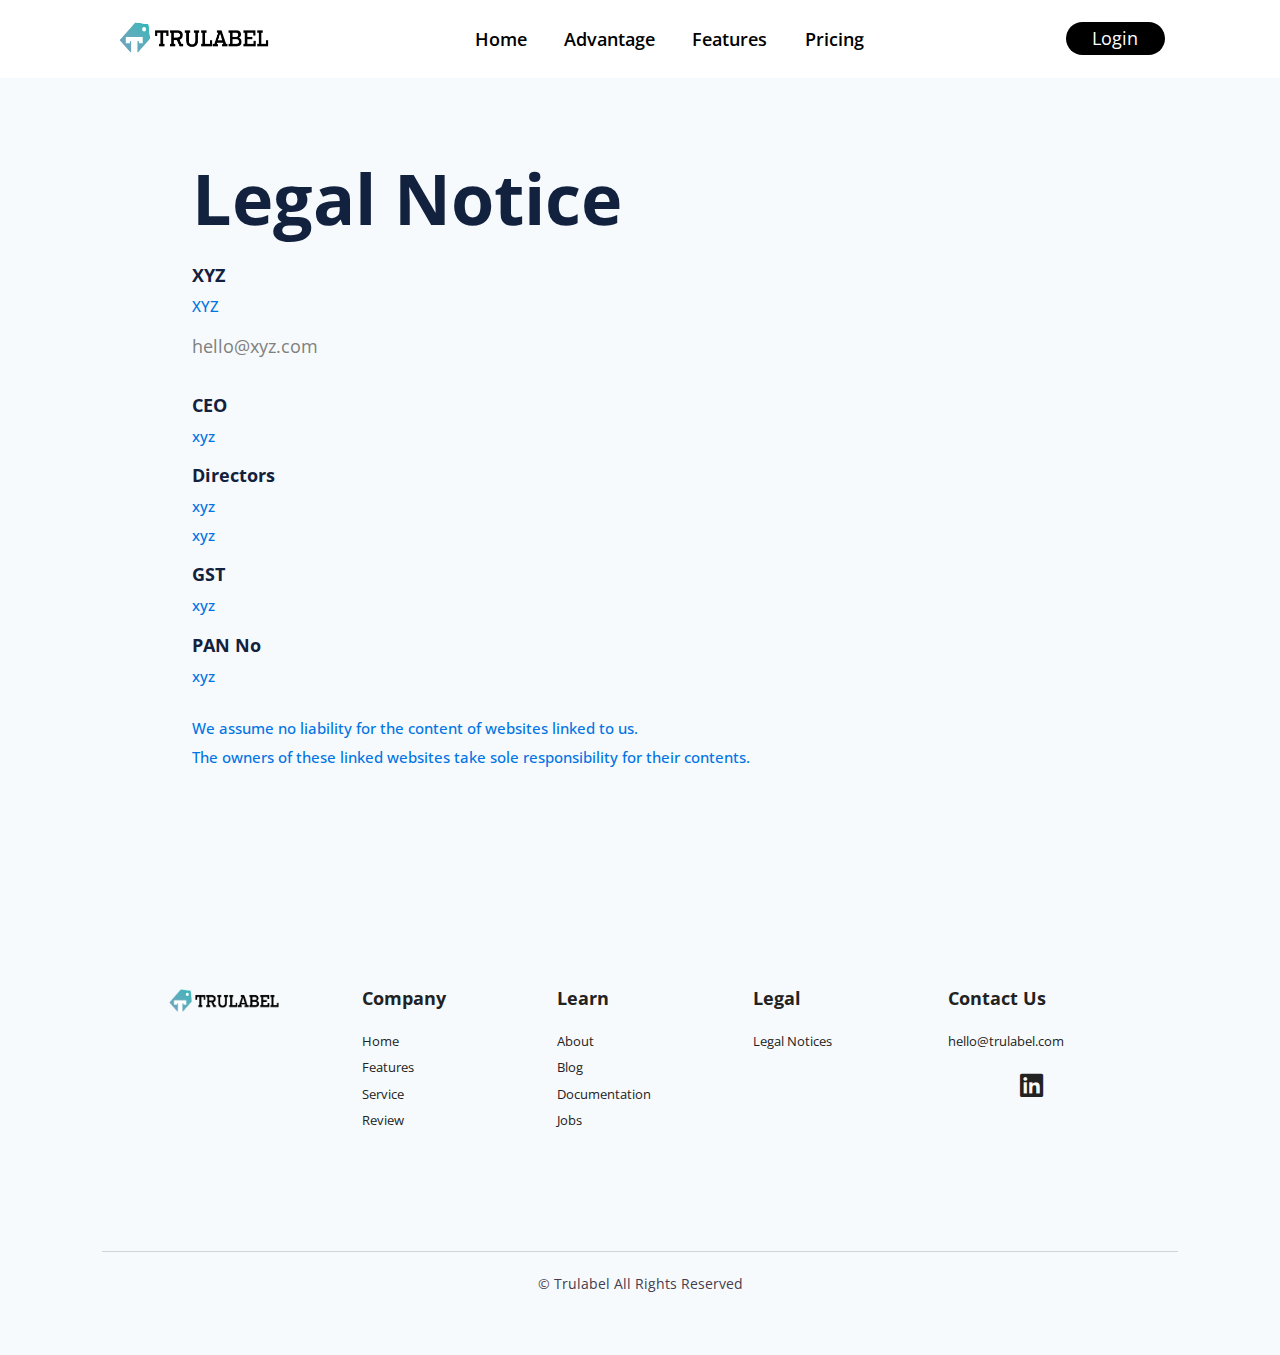
<file: legal.html>
<!DOCTYPE html>
<html lang="en" dir="ltr">

<head>
  <meta name="viewport" content="width=device-width, initial-scale=1.0">
  <meta charset="utf-8">
  <link rel="shortcut icon" href="images/favicon.png">
  <title>Legal Notice</title>
  <link rel="stylesheet" href="css/style.css">
  <link rel="stylesheet" href="css/legal.css">
  <link rel="stylesheet" href="https://cdnjs.cloudflare.com/ajax/libs/font-awesome/5.15.2/css/all.min.css">
</head>

<body>


  <header>

      <div id="menu-bar" class="fas fa-bars"></div>

      <a href="index.html" class="logo"><img src="images/logo.png" alt=""></a>

      <nav class="navbar">
        <a href="index.html#home">home</a>
        <a href="index.html#labeling">advantage</a>
        <a href="#index.htmlintegration">features</a>
        <a href="index.html#pricing">pricing</a>
      </nav>

      <div class="icons">
          <a href="#" id="login-btn">Login</a>
      </div>

      <form action="" class="search-bar-container">
          <input type="search" id="search-bar" placeholder="search here...">
          <label for="search-bar" class="fas fa-search"></label>
      </form>

  </header>


  <!-- header section ends -->

  <!-- login form container  -->

  <div class="login-form-container" id="login-form-container">

    <i class="fas fa-times" id="form-close"></i>

    <form action="" id="login-form">
      <h3>login</h3>
      <input type="email" class="box" placeholder="Enter your email">
      <input type="password" class="box" placeholder="Enter your password">
      <input type="submit" value="login now" class="btn">
      <input type="checkbox" id="remember">
      <label for="remember">Remember me</label>
      <p>Forget password? <a href="#">Click here</a></p>
      <p>Don't have and account? <a href="#">Register now</a></p>
    </form>

  </div>




<section class="none" id="none">

  <p class="note">Legal Notice</p>
  <p class="head">XYZ</p>
  <p class="body">XYZ</p>
  <a href=""><p class="weblink">hello@xyz.com</p></a>
  <p class="head">CEO</p>
  <p class="body">xyz</p>
  <p class="head">Directors</p>
  <p class="body">xyz</p>
  <p class="body">xyz</p>
  <p class="head">GST</p>
  <p class="body">xyz</p>
  <p class="head">PAN No</p>
  <p class="body">xyz</p>
  <br>
  <br>
  <p class="body">We assume no liability for the content of websites linked to us.</p>
  <p class="body">The owners of these linked websites take sole responsibility for their contents.</p>

</section>




<section id="footer">


<div class="dividing">
  <div class="divident">
<img src="images/logo.png" alt="">
  </div>
<div class="divident">
<h3>Company</h3>
<ul>
  <li><a class="active" href="#home">Home</a></li>
  <li><a href="#features">Features</a></li>
  <li><a href="#service">Service</a></li>
  <li><a href="#review">Review</a></li>
</ul>
</div>
<div class="divident">
<h3>Learn</h3>
<ul>
  <li>About</li>
  <li>Blog</li>
  <li>Documentation</li>
  <li>Jobs</li>
</ul>
</div>
<div class="divident">
  <h3>Legal</h3>
  <ul>
  <li><a href="legal.html">Legal Notices</a></li>
  </ul>
</div>
<div class="divident">
<h3>Contact Us</h3>
<ul>
  <li><a href="mailto:hello@trulabel.com"><p>hello@trulabel.com</p></a></li>
  <li><a href="https://www.linkedin.com/company/trulabel" class="fab fa-linkedin linked"></a></li>
</ul>
</div>
</div>
<div class="copyright">&copy; Trulabel All Rights Reserved</div>


</section>












<script src="https://cdnjs.cloudflare.com/ajax/libs/jquery/3.5.1/jquery.min.js"></script>
<script src="js/script.js"></script>
</body>

</html>
</file>
<file: css/style.css>
@import url('https://fonts.googleapis.com/css2?family=Source+Sans+Pro:wght@200;300;400;600;700;900&display=swap');

:root{
  --box-shadow:0 .5rem 1.5rem rgba(0,0,0,.1);
  --grey:#4a5568;
  --primary: #31ceca;
}

*{
  font-family: 'Source Sans Pro', sans-serif;
  margin:0; padding:0;
  box-sizing: border-box;
  outline: none; border:none;
  text-decoration: none;
  transition: all .2s linear;
}

*::selection{
  background:#31ceca;
  color:#fff;
}

html{
  font-size: 62.5%;
  overflow-x: hidden;
  scroll-padding-top: 6rem;
  scroll-behavior: smooth;
  width: 100%;
}

section{
  padding:4% 8%;
}


.heading{
  text-align: center;
  padding:2.5rem 0
}

.heading span{
  font-size: 3.5rem;
  color:#31ceca;
  border-radius: .5rem;
  padding:.2rem 1rem;
}

.heading span.space{
  background:none;
}

.btn{
  display: inline-block;
  margin-top: 1rem;
  background:#31ceca;
  color:#fff;
  padding:.8rem 3rem;
  cursor: pointer;
  font-size: 1.7rem;
}
.btn:hover{
  background-color: #21898d;.
}


header{
  position: fixed;
  top:0; left: 0; right:0;
  background:#fff;
  z-index: 1000;
  display: flex;
  align-items: center;
  justify-content: space-between;
  padding:2rem 9%;
}

header .logo{
  width: 15%;
}
.logo img{
  width: 100%;
}

header .navbar a{
  color:#000;
  font-size: 2rem;
  margin:0 2rem;
  text-transform: capitalize;
  font-weight: 600;
}

header .navbar a:hover{
  color:#31ceca;
}

#login-btn{
  background-color: #000;
  color: #fff;
  padding: 0.5rem 3rem;
  font-size: 2rem;
  border-radius:2rem;
}
#login-btn:hover{
  background-color: #31ceca;
  color: #fff;
}

header .search-bar-container{
  position: absolute;
  top:100%; left: 0; right:0;
  padding:1.5rem 2rem;
  background:#333;
  border-top: .1rem solid rgba(255,255,255,.2);
  display: flex;
  align-items: center;
  z-index: 1001;
  clip-path: polygon(0 0, 100% 0, 100% 0, 0 0);
}

header .search-bar-container.active{
  clip-path: polygon(0 0, 100% 0, 100% 100%, 0 100%);
}

header .search-bar-container #search-bar{
  width:100%;
  padding:1rem;
  text-transform: none;
  color:#333;
  font-size: 1.7rem;
  border-radius: .5rem;
}

header .search-bar-container label{
  color:#fff;
  cursor: pointer;
  font-size: 3rem;
  margin-left: 1.5rem;
}

header .search-bar-container label:hover{
  color:#31ceca;
}

.login-form-container{
  position: fixed;
  top:-120%; left: 0;
  z-index: 10000;
  min-height: 100vh;
  width:100%;
  background:rgba(0,0,0,.7);
  display: flex;
  align-items: center;
  justify-content: center;
}

.login-form-container.active{
  top:0;
}

.login-form-container form{
  margin:2rem;
  padding:1.5rem 2rem;
  border-radius: .5rem;
  background:#fff;
  width:50rem;
}

.login-form-container form h3{
  font-size: 3rem;
  color:#444;
  text-transform: uppercase;
  text-align: center;
  padding:1rem 0;
}

.login-form-container form .box{
  width:100%;
  padding:1rem;
  font-size: 1.7rem;
  color:#333;
  margin:.6rem 0;
  border:.1rem solid rgba(0,0,0,.3);
  text-transform: none;
  border-radius: 3rem;
}

.login-form-container form .box:focus{
  border-color: #31ceca;
}

.login-form-container form #remember{
  margin:2rem 0;
}

.login-form-container form label{
  font-size: 1.5rem;
}

.login-form-container form .btn{
  display: block;
  width:100%;
  background-color: #31ceca;
  border-radius: 3rem;
  padding: 1rem 0;
}

.login-form-container form .btn:hover{
  background-color: #fff;
  border: solid  2px  #31ceca;
  color: #31ceca;
}

.login-form-container form p{
  padding:.5rem 0;
  font-size: 1.5rem;
  color:#666;
}

.login-form-container form p a{
  color:#31ceca;
}

.login-form-container form p a:hover{
  color:#333;
  text-decoration: underline;
}

.login-form-container #form-close{
  position: absolute;
  top:2rem; right:3rem;
  font-size: 5rem;
  color:#fff;
  cursor: pointer;
}

#menu-bar{
  color:#31ceca;
  border:.1rem solid #31ceca;
  border-radius: .5rem;
  font-size: 3rem;
  padding:.5rem 1.2rem;
  cursor: pointer;
  display: none;
}



#home{
  height: 100vh;
  display: flex;
  justify-content: space-between;
  align-items: center;
}

.homee{
  margin-right: 5%;
}

.homee h1{
  font-size: 6.5rem;
  font-weight: 900;
  line-height: 95%;
  color: #4a5568;
  margin-top: 18%;
}
.homee h1 span{
  color:#31ceca;
}

#home img{
  width: 100%;
  margin-top: 10%;
}

.homee h2{
  font-size: 2rem;
  margin-top: 3%;
  line-height: 140%;
  font-weight: 500;
  opacity: 0.9;
  margin-bottom: 10%;
}

.homee a{
  color: #fff;
  background-color: var(--primary);
  font-size: 2rem;
  font-weight: 600;
  padding: 1.2rem 4rem;
  border-radius: 0.5rem;
}
.homee a:hover{
  background-color: #21898d;
}


#product{
  padding: 4% 8%;
  text-align: center;
  background-image: linear-gradient( 91.4deg,  rgba(160,231,231,1) 27.8%, rgba(233,250,250,1) 99.1% );
}

#product h1{
  font-size: 6.5rem;
  font-weight: 900;
  line-height: 95%;
  color: #4a5568;
  margin: 0 30% 2% 30%;
}


#product h2{
  font-size: 2rem;
  margin-top: 3%;
  line-height: 140%;
  font-weight: 500;
  opacity: 0.9;
  margin: 0 25% 4% 25%;
}


#product a,.vote a{
  color: #fff;
  background-color: var(--primary);
  font-size: 2rem;
  font-weight: 600;
  padding: 1.2rem 4rem;
  border-radius: 0.5rem;
}

#product a:hover,
.vote a:hover{
  background-color: #21898d;
}
#labeling{
  background-color: #f7fafc;
}
.label{
  display: grid;
  grid-template-columns: 0.9fr 1.1fr;
  grid-gap: 100px;
  margin-top: 5%;
}

.label img{
  width: 100%;
}

.pole h1{
  font-size: 4rem;
  font-weight: 800;
  color: #1a202c;
  margin-right: 10%;
  margin-bottom: 5%;
}

.pole h2{
  font-size: 2rem;
  font-weight: 500;
  margin-right: 30%;
  opacity: 0.8;
}


.cards{
  display: grid;
  grid-template-columns: 1fr 1fr 1fr;
  grid-gap: 30px;
  margin-top: 4%;
}

.card h3{
  color: var(--primary);
  font-size: 2.2rem;
  font-weight: 800;
  margin-bottom: 2%;
}

.card h4{
  font-size: 1.7rem;
  font-weight: 600;
  opacity: 0.9;
  line-height: 150%;
}


#review {
  text-align: center;
  background-color: #f7fafc;
}

#review i{
  font-size: 4rem;
  opacity: 0.3;
  margin: 3% 0;
}

#review h1{
  font-size: 2.4rem;
  font-weight: 600;
  margin: 0 24%;
  line-height: 150%;
}

#review img{
  width: 5%;
  margin-top: 3%;
}

#review h2{
  font-size: 2.2rem;
  font-weight: 600;
  margin: 0.5% 0;
}


#review h3{
  font-size: 1.5rem;
  font-weight: 400;
  opacity: 0.8;
}


#integration{
  text-align: center;
}

#integration h1{
  font-size: 4rem;
  color: #1a202c;
  margin: 5% 30%;
  font-weight: 900;
}

#integration h2{
  font-size: 1.7rem;
  margin: 0 30% 2% 30%;
  font-weight: 500;
  opacity: 0.9;
}

#integration img{
  width: 80%;
  margin-top: 5%;
}

#roadmap{
  background-color: #f7fafc;
  display: flex;
  justify-content: space-between;
  align-items: center;
}

#roadmap img{
  width: 35%;
}

.vote h1,#pricing h1{
  font-size: 4rem;
  color: #1a202c;
  font-weight: 900;
}

.vote h2{
  font-size: 2rem;
  font-weight: 500;
  opacity: 0.9;
  margin: 1% 10% 5% 0;
}

.vote{
  width: 50%;
}



.pricing .box-container{
    display:grid;
    grid-template-columns: repeat(auto-fit, minmax(30rem, 1fr));
    gap:3rem;
}

.pricing .box-container .box{
    text-align: center;
    padding: 2rem;
    border-radius: .5rem;
    border:var(--border);
    box-shadow: var(--box-shadow);
}

.pricing .box-container .box h3{
    color:#000;;
    font-size: 2.5rem;
    font-weight: 700;
}

.pricing .box-container .box img{
    margin:2.5rem 0;
    height: 15rem;
}

.pricing .box-container .box .price{
    font-size: 6rem;
    font-weight: 900;
    color: var(--primary);
}

.pricing .box-container .box .price span{
    font-size: 3rem;
    font-weight: 600;
    color: var(--primary);
}

.pricing .box-container .box ul{
    padding: 1rem 20%;
    list-style: none;
    text-align: left;
}

.pricing .box-container .box ul li{
    padding: 1rem 0;
    font-size: 1.7rem;
    color: #000;
    font-weight: 600;
}
.pricing .box-container .box ul li span{
  background: var(--grey);
  color: var(--primary);
  padding: 0.3rem;
  border-radius: 0.5rem;
  font-weight: 500;
}


.pricing .box-container .box:hover{
box-shadow: 0 0 10px 10px #d3d3d3;
transform: scale(1.1);
}
#pricing{
  margin: 5% 0;
  text-align: center;
}

#pricing h1{
  margin-bottom: 5%;
}
.btnn{
  display: inline-block;
  margin-top: 1rem;
  background:#fff;
  color:#31ceca;
  padding:.8rem 3rem;
  cursor: pointer;
  font-size: 1.7rem;
  border: solid 2px #31ceca;
}
.btnn:hover{
  background-color: #21898d;
  color: #fff;
  border: none;
}

.box .fa-plane-departure,
.box .fa-users,
.box .fa-space-shuttle{
  font-size: 5rem;
  color:#31ceca;
  margin: 5% 0;
}

.box .fa-space-shuttle{
  transform: rotate(-30deg);
  margin-bottom: 7%;
}

.box i{
  color:#31ceca;
}




#footer{
  background: #f7fafc;
}

.dividing{
      position: relative;
      margin-left: 5%;
      width: 90%;
      padding:4rem 10px 10px 10px;
      display: grid;
      grid-template-columns: 1fr 1fr 1fr 1fr 1fr;
      grid-gap: 30px;
      min-height: 300px;
      color: #222;
      text-align: left;
}
.divident img{
  width: 70%;
}
.divident h3{
  text-align: left;
font-size: 2rem;
color: color: #1a202c;;
}
.divident ul{
  padding:2rem 0;
}
.divident ul li{
  display:block;
  font-size: 1.5rem;
  color: color: #1a202c;;
  font-weight: 400;
  line-height: 3rem;
  cursor: pointer;
}
.divident ul li a{
color: inherit;
cursor: pointer;
}
.divident ul li a:hover,
.divident ul li:hover
{
  color: var(--primary);
}
.copyright{
  color: #463c4e;
  font-size: 1.6rem;
  text-align: center;
  padding-bottom: 1%;
  border-top: solid 1px #d3d3d3;
  padding-top: 2%;
  }
  .linked{
    padding-top: 2rem;
    font-size: 3rem;
    text-align: center;
  }


@media(max-width:1366px){
  html{
    font-size: 55%;
  }
}

@media (max-width:991px){
  #menu-bar{
    display: block;
  }

  header .navbar{
    position: absolute;
    top:100%; right:0; left: 0;
    background: #d3d3d3;
    border-top: .1rem solid rgba(255,255,255,.2);
    padding:1rem 2rem;
    clip-path: polygon(0 0, 100% 0, 100% 0, 0 0);
  }

  header .navbar.active{
    clip-path: polygon(0 0, 100% 0, 100% 100%, 0 100%);
  }

  header .navbar a{
    display: block;
    border-radius: .5rem;
    padding:1.5rem;
    margin:1.5rem 0;
    background:#fff;
    color: #000;
    text-align: center;
  }
header .navbar a:hover{
color: var(--primary);
}
#home img{
  width: 60%;
}
#product h1{
  margin: 0 15% 2% 15%;
}
#product h2{
  margin: 0 10% 5% 10%;
}
#review h1{
  margin: 0 15%;
}
#integration h1{
  margin: 5% 20%;
}
#integration h2{
  margin: 0 15% 2% 15%;
}
}


@media (max-width:700px){
  html{
    font-size: 53%;
  }
  header .logo{
    width: 25%;
  }
  #home{
    display: block;
  }
  #home img{
    width: 100%;
  }
  #product{
    margin-top: 7%;
  }
  .label{
  grid-template-columns: 1fr;
  grid-gap: 50px;
  }
  .pole h1{
    margin-bottom: 3%;
  }
  .cards{
    grid-template-columns: 1fr;
    text-align: center;
  }
  .card{
    margin: 2% 15%;
    font-size: 65%;
  }
  #integration h1{
    margin: 4% 5%;
  }
  #integration h2{
    margin: 0% 5% 2% 5%;
    font-size: 2rem;
  }
  .card h3{
    font-size: 2.6rem;
  }
  .crad h4{
    font-size: 2rem;
  }
  #roadmap{
    display: block;
  }
  .vote{
    width: 100%;
  }
  #roadmap img{
    width: 40%;
    margin-left: 30%;
  }
  .box-container{
    grid-template-columns: 1fr;
  }
  .pricing .box-container .box ul {
    text-align: center;
    padding: 1% 0;
  }
  .dividing{
    grid-template-columns: 1fr 1fr;
    text-align: center;
  }
  .divident h3{
    text-align: center;
  }
}

@media (max-width:550px){
  html{
   font-size: 45%;
  }
  #product{
    margin-top: 0;
  }
  #home{
    height: 90vh;
  }
}
</file>
<file: css/legal.css>
@import url('https://fonts.googleapis.com/css2?family=Open+Sans:wght@300;400;500;600;700;800&display=swap');

* {
  margin: 0;
  padding: 0;
  scroll-behavior: smooth;
  font-family: 'Open Sans', sans-serif;
}

:root{
    --first:#0074e4;
    --secondary:#edf2fa;
    --turtury:#1074d1;
}

a,
a:hover,
a:focus,
a:active {
  text-decoration: none;
  color: inherit;
}

.none{
    min-height: 100vh;
    background:#f7fafc;
    background-size: cover;
    background-position: center;
    background-attachment: fixed;
    display: flex;
    flex-flow: column;
    padding-left: 15%;
    padding-bottom: 10%;
}

.note {
  font-size: 8rem;
  font-weight: 700;
  margin-top: 10%;
  color: #12213d;
}

.head {
  padding-top: 2rem;
  font-size: 2rem;
  color: #12213d;
  font-weight: 700;
}

.weblink {
  font-size: 2rem;
  padding: 2rem 0;
  color: grey;
}
#footer{
  margin-top: 0;
}
.body {
  padding-top: 1rem;
  font-size: 1.7rem;
  font-weight: 500;
  color: var(--first);
}

@media (max-width:991px) {
  .none {
    padding-right: 15%;
  }

  .note {
    margin-top: 30%;
    font-size: 10rem;
  }

  .head {
    padding-top: 3rem;
    font-size: 3rem;
  }

  .body {
    padding-top: 2rem;
  }
}

@media (max-width:500px){
  .note{
    font-size: 5rem;
  }
  .head {
    font-size: 2.6rem;
  }
}


#footer a{
  display: none;
}
#footer .divident a{
  display: block;
}


#home{
  height: auto;
}
</file>
